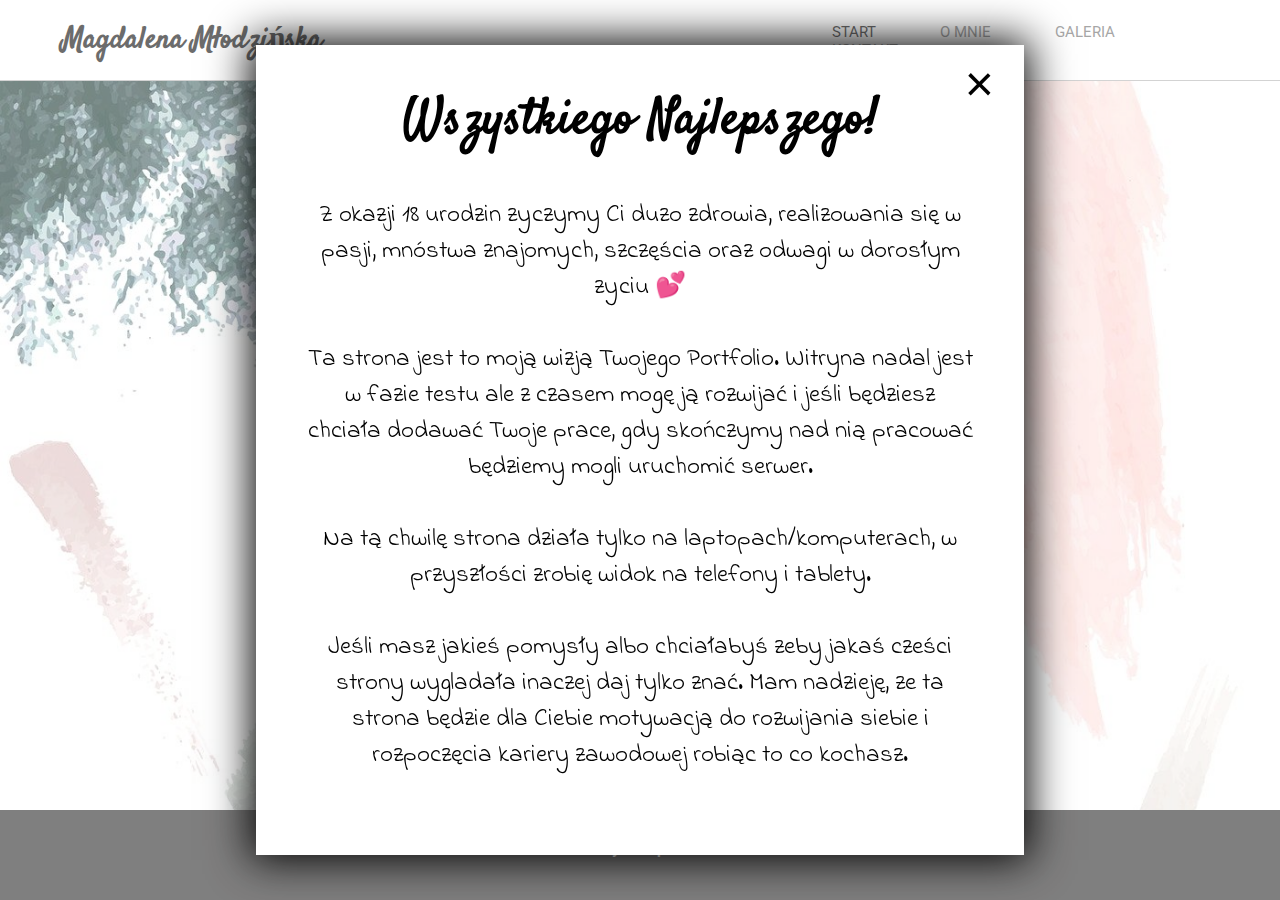
<file: index.html>
<!DOCTYPE html>
<html lang="en">
<head>
    <meta charset="UTF-8">
    <meta http-equiv="X-UA-Compatible" content="IE=edge">
    <meta name="viewport" content="width=device-width, initial-scale=1.0">
    <title>Magdalena Młodzińska</title>
    <link rel="stylesheet" href="style.css">
</head>
<body>
    <div class="overlayFirst">
        <div class="modal">
            <button class="modalButtonFirst">×</button>
            <div class="modalText">
                <h1 class="modalHeader">Wszystkiego Najlepszego!</h1>
            <p class="tip">Z okazji 18 urodzin zyczymy Ci duzo zdrowia, realizowania się w pasji, mnóstwa znajomych, szczęścia oraz odwagi w dorosłym zyciu 💕 <br><br> Ta strona jest to moją wizją Twojego Portfolio. Witryna nadal jest w fazie testu ale z czasem mogę ją rozwijać i jeśli będziesz chciała dodawać Twoje prace, gdy skończymy nad nią pracować będziemy mogli uruchomić serwer.
            <br><br>Na tą chwilę strona działa tylko na laptopach/komputerach, w przyszłości zrobię widok na telefony i tablety.<br><br>Jeśli masz jakieś pomysły albo chciałabyś zeby jakaś cześci strony wygladała inaczej daj tylko znać. Mam nadzieję, ze ta strona będzie dla Ciebie motywacją do rozwijania siebie i rozpoczęcia kariery zawodowej robiąc to co kochasz.</p>
        </div>
    </div>
    </div>
    <main>
         <nav>
             <div class="artistName">
                 <h1 class="name">Magdalena Młodzińska</h1>
             </div>
             <div class="navigation">
                 <div class="sites">
                 <a class="tag pressed" href="index.html">START</a>
                 <a class="tag" href="aboutme.html">O MNIE</a>
                 <a class="tag" href="gallery.html">GALERIA</a>
                 <a class="tag" href="contact.html">KONTAKT</a>
                </div>
             </div>
         </nav>
         <div class="container">
            <div class="avatar">
                <div class="avatarPic"></div>
            </div>
             <header class="intro">

                 
                 <h1 class="hello">Cześć, jestem Magda</h1>
             </header>
         </div>
         <footer>
            <div class="footerTitle">
                <h1 class="nameFooter">© 2022 MH. Wszystkie prawa zastrzeżone</h1>
            </div>
            </div>
         </footer>
    </main>
    <script src="scriptIndex.js"></script>
</body>
</html>
</file>
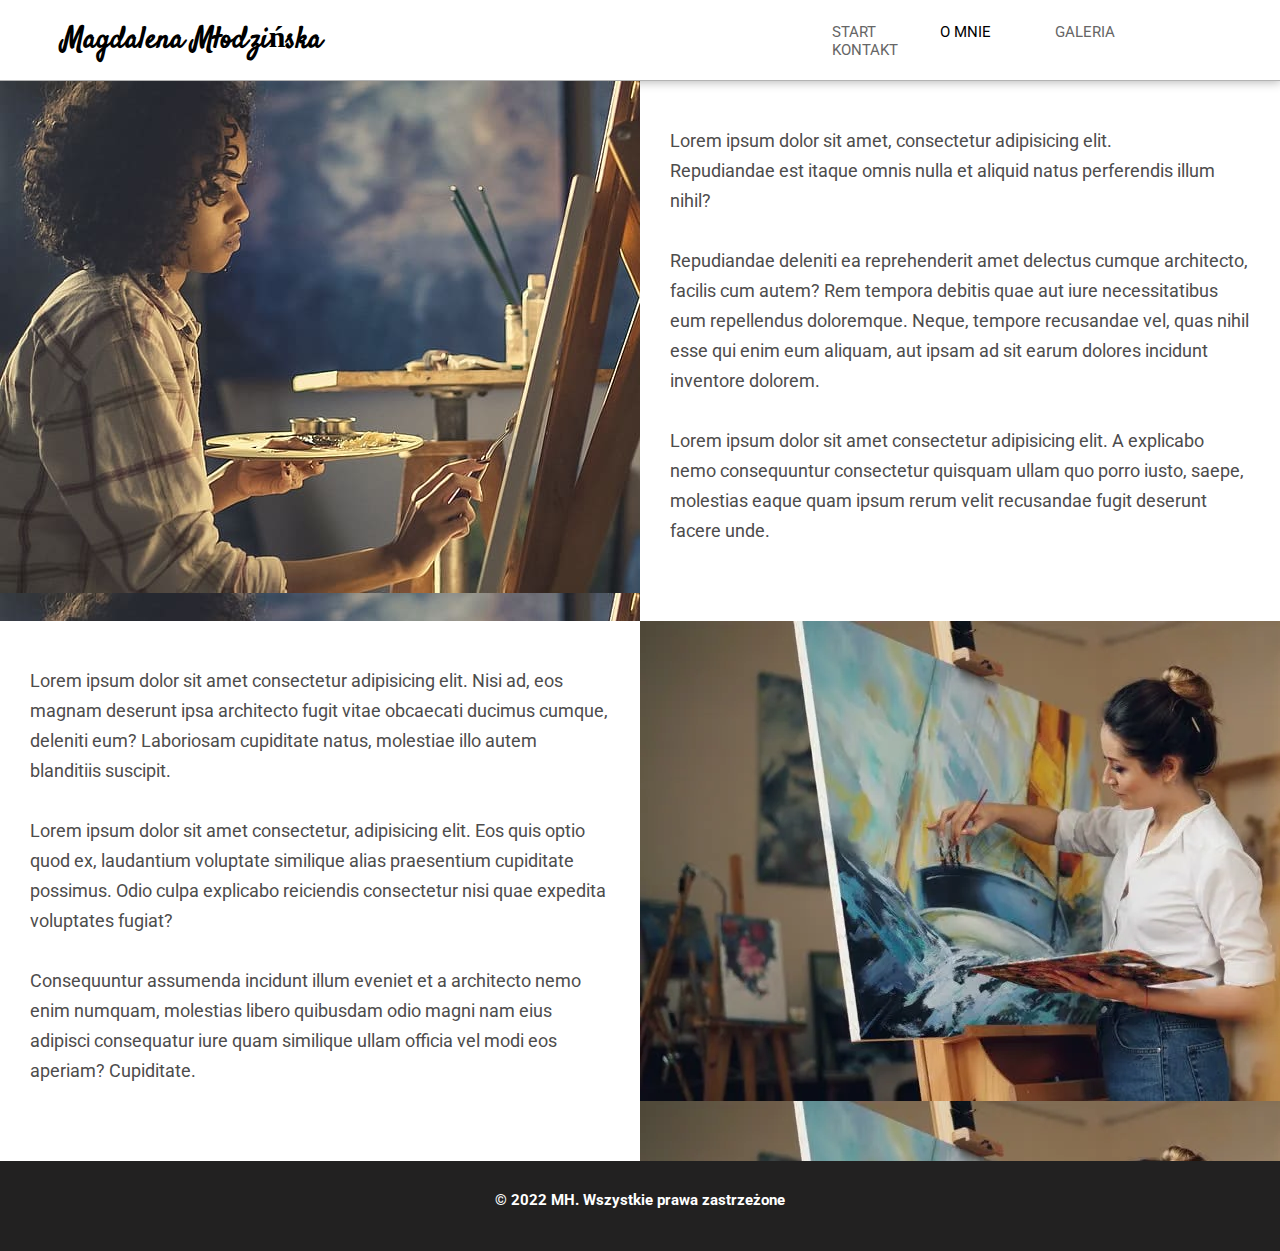
<file: aboutme.html>
<!DOCTYPE html>
<html lang="en">
<head>
    <meta charset="UTF-8">
    <meta http-equiv="X-UA-Compatible" content="IE=edge">
    <meta name="viewport" content="width=device-width, initial-scale=1.0">
    <title>O mnie</title>
    <link rel="stylesheet" href="aboutme.css">
</head>
<body>
     <main>
         <nav>
             <div class="artistName">
                 <h1 class="name">Magdalena Młodzińska</h1>
             </div>
             <div class="navigation">
                 <div class="sites">
                    <a class="tag" href="index.html">START</a>
                    <a class="tag pressed" href="aboutme.html">O MNIE</a>
                    <a class="tag" href="gallery.html">GALERIA</a>
                    <a class="tag" href="contact.html">KONTAKT</a>
                </div>
             </div>
         </nav>
         <div class="container">
             <div class="firstSection">
             <div class="photoFirst"></div>
             <div class="aboutMe">
                 <p>Lorem ipsum dolor sit amet, consectetur adipisicing elit.<br> Repudiandae est itaque omnis nulla et aliquid natus perferendis illum nihil?<br><br> Repudiandae deleniti ea reprehenderit amet delectus cumque architecto, facilis cum autem?
                 Rem tempora debitis quae aut iure necessitatibus eum repellendus doloremque. Neque, tempore recusandae vel, quas nihil esse qui enim eum aliquam, aut ipsam ad sit earum dolores incidunt inventore dolorem. <br><br>Lorem ipsum dolor sit amet consectetur adipisicing elit. A explicabo nemo consequuntur consectetur quisquam ullam quo porro iusto, saepe, molestias eaque quam ipsum rerum velit recusandae fugit deserunt facere unde.
                 </p>
             </div>
            </div>
            <div class="firstSection">
                <div class="aboutMe">
                    <p>Lorem ipsum dolor sit amet consectetur adipisicing elit. Nisi ad, eos magnam deserunt ipsa architecto fugit vitae obcaecati ducimus cumque, deleniti eum? Laboriosam cupiditate natus, molestiae illo autem blanditiis suscipit.<br><br>Lorem ipsum dolor sit amet consectetur, adipisicing elit. Eos quis optio quod ex, laudantium voluptate similique alias praesentium cupiditate possimus. Odio culpa explicabo reiciendis consectetur nisi quae expedita voluptates fugiat?<br><br>
                    Consequuntur assumenda incidunt illum eveniet et a architecto nemo enim numquam, molestias libero quibusdam odio magni nam eius adipisci consequatur iure quam similique ullam officia vel modi eos aperiam? Cupiditate.</p>
                </div>
                <div class="photoSecond"></div>
                </div>
         </div>

         <footer>
            <div class="footerTitle">
                <h1 class="nameFooter">© 2022 MH. Wszystkie prawa zastrzeżone</h1>
            </div>
            </div>
         </footer>
     </main>


    
    <script src="/script.js"></script>
</body>
</html>
</file>
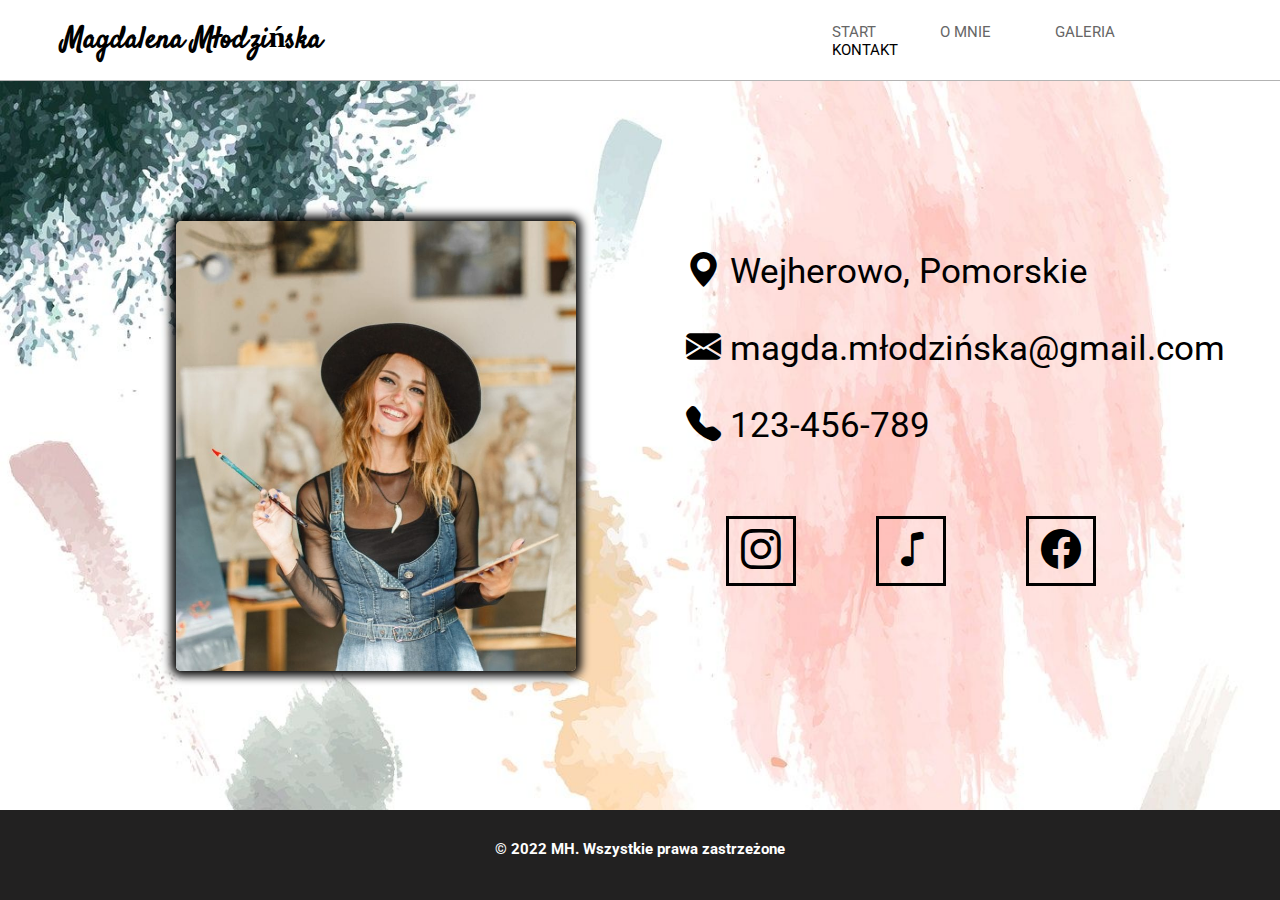
<file: contact.html>
<!DOCTYPE html>
<html lang="en">
<head>
    <meta charset="UTF-8">
    <meta http-equiv="X-UA-Compatible" content="IE=edge">
    <meta name="viewport" content="width=device-width, initial-scale=1.0">
    <title>Kontakt</title>
    <link rel="stylesheet" href="contact.css">
    <link rel="stylesheet" href="https://cdn.jsdelivr.net/npm/bootstrap-icons@1.3.0/font/bootstrap-icons.css">
</head>
<body>
    <main>
        <nav>
            <div class="artistName">
                <h1 class="name">Magdalena Młodzińska</h1>
            </div>
            <div class="navigation">
                <div class="sites">
                    <a class="tag" href="index.html">START</a>
                    <a class="tag" href="aboutme.html">O MNIE</a>
                    <a class="tag" href="gallery.html">GALERIA</a>
                    <a class="tag pressed" href="contact.html">KONTAKT</a>
               </div>
            </div>
        </nav>
        <div class="container">
            <div class="photo">
                <div class="avatar"></div>
            </div>
            <div class="details">
                <div class="about">
                    <div class="aboutInfo">
                        <a><i class="bi bi-geo-alt-fill"></i> Wejherowo, Pomorskie</a><br><br><br>
                        <a><i class="bi bi-envelope-fill"></i> magda.młodzińska@gmail.com</a><br><br><br>
                        <a><i class="bi bi-telephone-fill"></i> 123-456-789</a>
                        <div class="icons">
                            <button><i class="bi bi-instagram"></i></button>
                            <button><i class="bi bi-music-note"></i></button>
                            <button><i class="bi bi-facebook"></i></button>
                        </div>
                    </div>
                </div>
            </div>
        </div>
        <footer class="foot">
            <div class="footerTitle">
                <h1 class="nameFooter">© 2022 MH. Wszystkie prawa zastrzeżone</h1>
            </div>
            </div>
         </footer>
     </main>
</body>
</html>
</file>
<file: style.css>
@import url('https://fonts.googleapis.com/css2?family=Satisfy&display=swap');
@import url('https://fonts.googleapis.com/css2?family=Roboto&display=swap');
@import url('https://fonts.googleapis.com/css2?family=Indie+Flower&display=swap');

* {
    margin: 0;
    padding: 0;
    box-sizing: border-box;
}

main {
    height: 100vh;
}

nav {
    display: flex;
    height: 9vh;
    border-bottom: 1px solid rgb(179, 179, 179);
    box-shadow: rgb(179, 179, 179) 0px 0px 10px 1px;
    
}

.artistName {
    display: flex;
    justify-content: center;
    align-items: center;
    cursor: pointer;
    font-family: 'Satisfy', cursive;
    width: 30%;
}
.name {
    text-align: center;
    font-size: 30px;
}

.navigation {
    flex-direction: row;
    display: flex;
    justify-content: flex-end;
    align-items: center;
    height: 9vh;
    width: 70%;
}

.sites {
    width: 50%;
    gap: 30px;
}



.tag {
    font-family: 'Roboto', sans-serif;
    font-size: 15px;
    margin-right: 60px;
    transition: 0.3s;
    color: rgb(102, 102, 102);
    text-decoration: none;
}

.pressed {
    color: black;
}

.tag:hover {
    cursor: pointer;
    color: black;
}

.container {
    display: flex;
    flex-direction: column;
    justify-content: center;
    align-items: center;
     background-size: cover;
    background-image: url(1.jpeg);
    height: 81vh;
}

.avatar {
    height: 35vh;
    display: flex;
    justify-content: center;
    align-items: flex-end;
    

}

.avatarPic {
    box-shadow: black 0px 0px 20px 5px;
    height: 300px;
    width: 300px;
    border-radius: 50%;
    background-image: url(2.jpeg);
    background-size: cover;
    background-repeat: no-repeat;
    background-position-y: -40px;
}


.intro {
    flex-direction: column;
    justify-content: center;
    align-items: center;
    display: flex;
    height: 20vh;
}

.brush {

    display: flex;
    height: 20%;
}


.hello {
    font-size: 90px;
    text-align: center;
    font-family: 'Satisfy', cursive;
}

footer {
    background-color: rgb(34, 33, 33);
    height: 10vh;
}

.nameFooter {
    font-family: 'Roboto', sans-serif;
        text-align: center;
        font-size: 15px;
        padding-top: 30px;
        color: white;
    
}

.overlayFirst {
    
    display: inline-block;
    position: fixed;
    top:0;
    bottom: 0;
    left: 0;
    right: 0;
    z-index: 1;
    background-color: rgba(255, 255, 255, 0.425);
}
.modal {
    overflow: scroll;
    display: flex;
    width: 60%;
    height: 90%;
    margin: auto;
    background-color: rgb(255, 255, 255);
    box-shadow: rgb(6, 6, 6) 0px 0px 40px 5px;
    position: absolute;
    top:0;
    bottom: 0;
    left: 0;
    right: 0;
}

.hide {
    display: none;
}

.modalText {
    width: 100%;
}
.tip {
    font-family: 'Indie Flower', cursive;
    color: black;
    padding-right: 50px;
    padding-left: 50px;
    padding-bottom: 40px;
    text-align: center;
    font-size: 25px;
   
}

.modalHeader {
    text-align: center;
    font-family: 'Satisfy', cursive;
    padding: 40px;
    color: black;
    font-size: 50px;
}

.modalButtonFirst {
    cursor: pointer;
    font-size: 50px;
    background-color: transparent;
    border: none;
    position: absolute;
    right: 30px;
    top: 10px;
    color: black;
}
</file>
<file: aboutme.css>
@import url('https://fonts.googleapis.com/css2?family=Satisfy&display=swap');
@import url('https://fonts.googleapis.com/css2?family=Roboto&display=swap');

* {
    margin: 0;
    padding: 0;
    box-sizing: border-box;
}

main {
    height: 100vh;
}

nav {
    display: flex;
    height: 9vh;
    border-bottom: 1px solid rgb(179, 179, 179);
    box-shadow: rgb(179, 179, 179) 0px 0px 10px 1px;
    
}

.artistName {
    display: flex;
    justify-content: center;
    align-items: center;
    cursor: pointer;
    font-family: 'Satisfy', cursive;
    width: 30%;
}
.name {
    text-align: center;
    font-size: 30px;
}

.navigation {
    flex-direction: row;
    display: flex;
    justify-content: flex-end;
    align-items: center;
    height: 9vh;
    width: 70%;
}

.sites {
    width: 50%;
    gap: 30px;
}



.tag {
    font-family: 'Roboto', sans-serif;
    font-size: 15px;
    margin-right: 60px;
    transition: 0.3s;
    color: rgb(102, 102, 102);
    text-decoration: none;
}

.pressed {
    color: black;
}

.tag:hover {
    cursor: pointer;
    color: black;
}

.container {
    height: 120vh;
}

.firstSection {
    display: flex;
    height: 50%;
}

.photoSecond {
    background-image: url(2.webp);
    width: 50%;
}

.aboutMe {
    display: flex;
    align-items: center;
    justify-content: center;
    line-height: 30px;
    color:rgb(77, 76, 76);
    padding-left: 30px;
    padding-right: 30px;
    padding-bottom: 30px;
    font-family: 'Roboto', sans-serif;
    font-size: 18px;
    width: 50%;
}

.photoFirst {
   background-image: url(1about.jpeg);
    width: 50%;
}

footer {
    background-color: rgb(34, 33, 33);
    height: 10vh;
}

.nameFooter {
    font-family: 'Roboto', sans-serif;
        text-align: center;
        font-size: 15px;
        padding-top: 30px;
        color: white;
    
}
</file>
<file: contact.css>
@import url('https://fonts.googleapis.com/css2?family=Satisfy&display=swap');
@import url('https://fonts.googleapis.com/css2?family=Roboto&display=swap');

* {
    margin: 0;
    padding: 0;
    box-sizing: border-box;
}

main {
    height: 100vh;
}

nav {
    display: flex;
    height: 9vh;
    border-bottom: 1px solid rgb(179, 179, 179);
    box-shadow: rgb(179, 179, 179) 0px 0px 10px 1px;
    
}

.artistName {
    display: flex;
    justify-content: center;
    align-items: center;
    cursor: pointer;
    font-family: 'Satisfy', cursive;
    width: 30%;
}
.name {
    text-align: center;
    font-size: 30px;
}

.navigation {
    flex-direction: row;
    display: flex;
    justify-content: flex-end;
    align-items: center;
    height: 9vh;
    width: 70%;
}

.sites {
    width: 50%;
    gap: 30px;
}

.tag {
    font-family: 'Roboto', sans-serif;
    font-size: 15px;
    margin-right: 60px;
    transition: 0.3s;
    color: rgb(102, 102, 102);
    text-decoration: none;
}

.pressed {
    color: black;
}

.tag:hover {
    cursor: pointer;
    color: black;
}

.container {
    display: flex;
    height: 81vh;
    background-image: url(1.jpeg);
    background-size: cover;
}

.photo {
    display: flex;
    justify-content: flex-end;
    align-items: center;
    width: 45%;
    
}

.avatar {
    background-position-x: -130px;
    background-size: cover;
    background-image:url(2contact.jpeg);
    height: 450px;
    width: 400px;
    box-shadow: rgb(0, 0, 0) 0px 0px 10px 5px;
    border-radius: 5px;
}

.details {
    display: flex;
    align-items: center;
    width: 55%;
}

.about {
    margin-left: 80px;
    display: flex;
    align-items: center;
    justify-content: center;
    height: 450px;
    width: 600px;
}

.aboutInfo {
    padding-top: 30px;
    height: 100%;
    width: 90%;
}

footer {
    background-color: rgb(34, 33, 33);
    height: 10vh;
}

.nameFooter {
    font-family: 'Roboto', sans-serif;
        text-align: center;
        font-size: 15px;
        padding-top: 30px;
        color: white;
    
}

a{
    font-family: 'Roboto', sans-serif;
    font-size: 35px;
}

.icons {
    display: flex;
    align-items: center;
    height: 50%;
}

button {
    margin-left: 40px;
    cursor: pointer;
    margin-right: 40px;
    font-size: 40px;
    background-color: transparent;
    border: 3px solid black;
    width: 70px;
    height: 70px;
    transition: 0.5s;
}

button:hover {
    box-shadow: black 0px 0px 10px 1px;
    transform: scale(1.1);
    border: 3px solid black;
    background-color: black;
    color: white;
}
</file>
